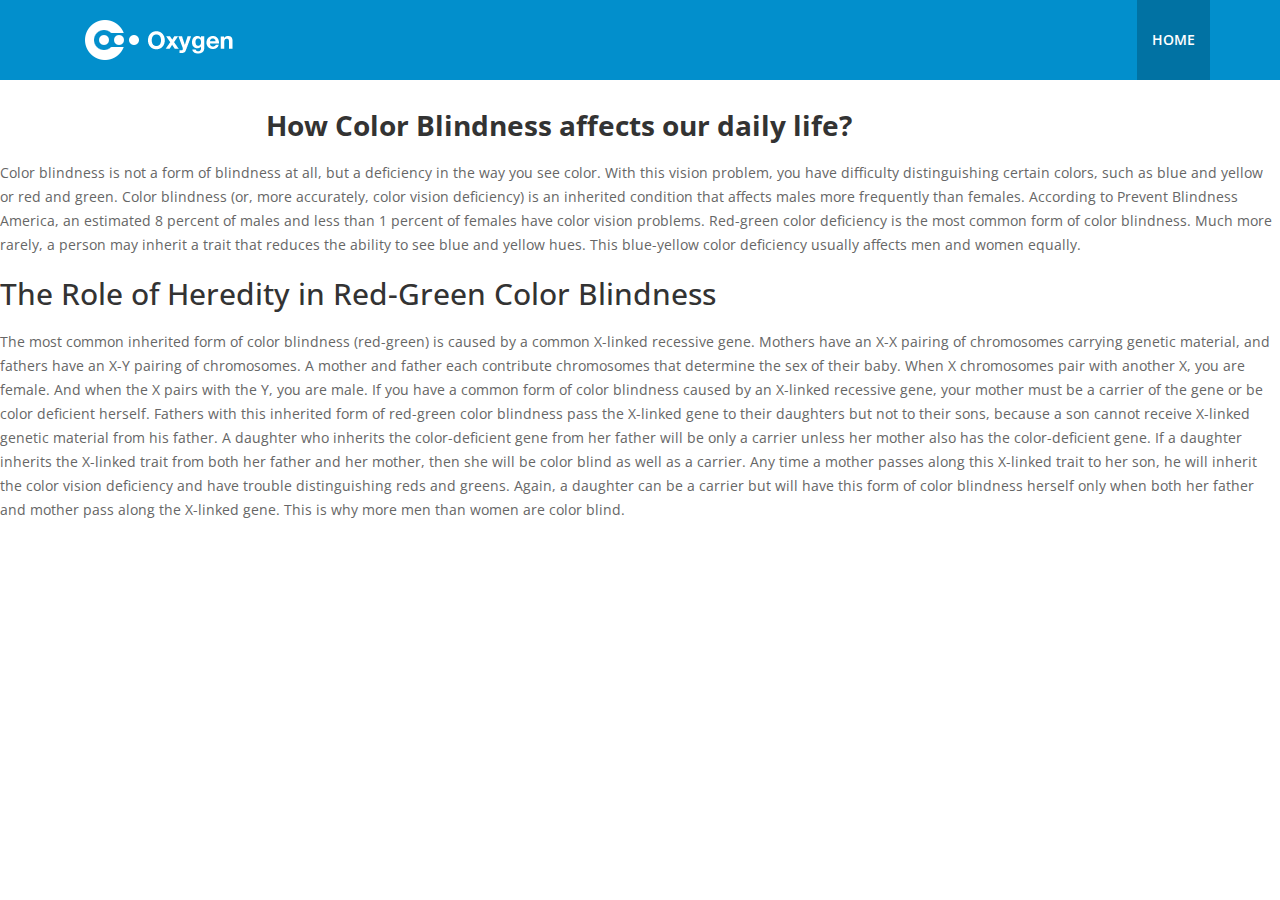
<file: blog1.html>
<!DOCTYPE html>
<html lang="en">
<head>
  <meta charset="utf-8">
  <meta name="viewport" content="width=device-width, initial-scale=1.0">
  <meta name="description" content="">
  <meta name="author" content="">
  <title>Oxygen</title>
  <link href="css/bootstrap.min.css" rel="stylesheet">
  <link href="css/animate.min.css" rel="stylesheet"> 
  <link href="css/font-awesome.min.css" rel="stylesheet">
  <link href="css/lightbox.css" rel="stylesheet">
  <link href="css/main.css" rel="stylesheet">
  <link id="css-preset" href="css/presets/preset1.css" rel="stylesheet">
  <link href="css/responsive.css" rel="stylesheet">

  <!--[if lt IE 9]>
    <script src="js/html5shiv.js"></script>
    <script src="js/respond.min.js"></script>
  <![endif]-->
  
  <link href='http://fonts.googleapis.com/css?family=Open+Sans:300,400,600,700' rel='stylesheet' type='text/css'>
  <link rel="shortcut icon" href="images/favicon.ico">
</head><!--/head-->
  




  <div class="main-nav">
      <div class="container">
        <div class="navbar-header">
          <button type="button" class="navbar-toggle" data-toggle="collapse" data-target=".navbar-collapse">
            <span class="sr-only">Toggle navigation</span>
            <span class="icon-bar"></span>
            <span class="icon-bar"></span>
            <span class="icon-bar"></span>
          </button>
          <a class="navbar-brand" href="index.html">
            <h1><img class="img-responsive" src="images/logo.png" alt="logo"></h1>
          </a>                    
        </div>
        <div class="collapse navbar-collapse">
          <ul class="nav navbar-nav navbar-right">                 
            <li class="scroll active"><a href="E:/wt_mini/website/index.html">Home</a></li>
               
          </ul>
        </div>
		
      </div>
    </div>
	<div>
	<div class="center">
  <p><h1>How Color Blindness affects our daily life?</h1>
</div>
    
	 <style>
	.center {
    margin: auto;
    width: 60%;
    padding: 10px;
	}

h1 { 
    display: block;
    font-size: 2em;
	font-weight: bold;
}
</style>
<p>
Color blindness is not a form of blindness at all, but a deficiency in the way you see color. With this vision problem, you have difficulty distinguishing certain colors, such as blue and yellow or red and green.
Color blindness (or, more accurately, color vision deficiency) is an inherited condition that affects males more frequently than females. According to Prevent Blindness America, an estimated 8 percent of males and less than 1 percent of females have color vision problems.
Red-green color deficiency is the most common form of color blindness.
Much more rarely, a person may inherit a trait that reduces the ability to see blue and yellow hues. This blue-yellow color deficiency usually affects men and women equally.	 
</p>
	<h2>The Role of Heredity in Red-Green Color Blindness</h2>
	<p>
	The most common inherited form of color blindness (red-green) is caused by a common X-linked recessive gene.
Mothers have an X-X pairing of chromosomes carrying genetic material, and fathers have an X-Y pairing of chromosomes. A mother and father each contribute chromosomes that determine the sex of their baby. When X chromosomes pair with another X, you are female. And when the X pairs with the Y, you are male.
If you have a common form of color blindness caused by an X-linked recessive gene, your mother must be a carrier of the gene or be color deficient herself.
Fathers with this inherited form of red-green color blindness pass the X-linked gene to their daughters but not to their sons, because a son cannot receive X-linked genetic material from his father.
A daughter who inherits the color-deficient gene from her father will be only a carrier unless her mother also has the color-deficient gene. If a daughter inherits the X-linked trait from both her father and her mother, then she will be color blind as well as a carrier.
Any time a mother passes along this X-linked trait to her son, he will inherit the color vision deficiency and have trouble distinguishing reds and greens. Again, a daughter can be a carrier but will have this form of color blindness herself only when both her father and mother pass along the X-linked gene. This is why more men than women are color blind.
</p>
</file>
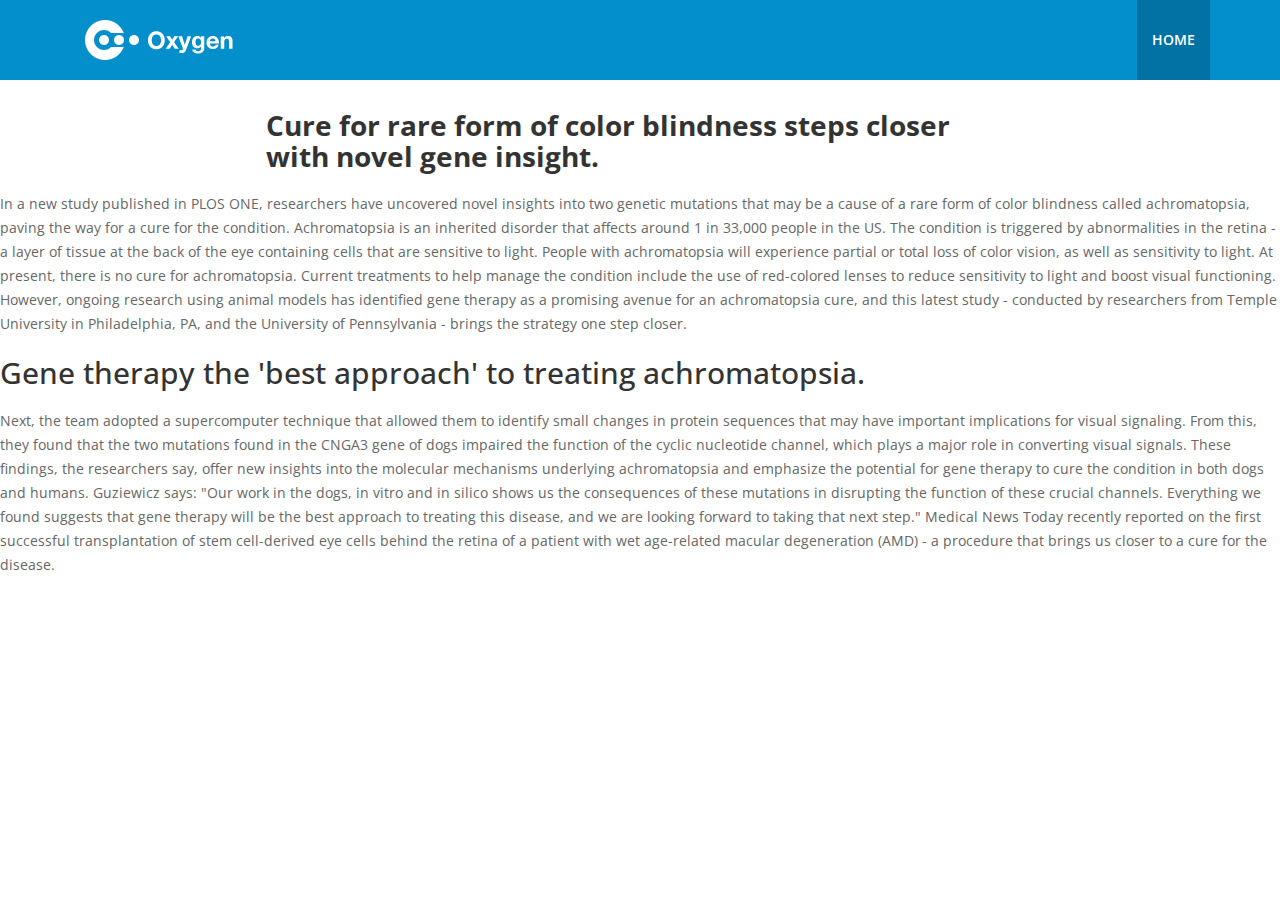
<file: blog2.html>
<!DOCTYPE html>
<html lang="en">
<head>
  <meta charset="utf-8">
  <meta name="viewport" content="width=device-width, initial-scale=1.0">
  <meta name="description" content="">
  <meta name="author" content="">
  <title>Oxygen</title>
  <link href="css/bootstrap.min.css" rel="stylesheet">
  <link href="css/animate.min.css" rel="stylesheet"> 
  <link href="css/font-awesome.min.css" rel="stylesheet">
  <link href="css/lightbox.css" rel="stylesheet">
  <link href="css/main.css" rel="stylesheet">
  <link id="css-preset" href="css/presets/preset1.css" rel="stylesheet">
  <link href="css/responsive.css" rel="stylesheet">

  <!--[if lt IE 9]>
    <script src="js/html5shiv.js"></script>
    <script src="js/respond.min.js"></script>
  <![endif]-->
  
  <link href='http://fonts.googleapis.com/css?family=Open+Sans:300,400,600,700' rel='stylesheet' type='text/css'>
  <link rel="shortcut icon" href="images/favicon.ico">
</head><!--/head-->
  




  <div class="main-nav">
      <div class="container">
        <div class="navbar-header">
          <button type="button" class="navbar-toggle" data-toggle="collapse" data-target=".navbar-collapse">
            <span class="sr-only">Toggle navigation</span>
            <span class="icon-bar"></span>
            <span class="icon-bar"></span>
            <span class="icon-bar"></span>
          </button>
          <a class="navbar-brand" href="index.html">
            <h1><img class="img-responsive" src="images/logo.png" alt="logo"></h1>
          </a>                    
        </div>
        <div class="collapse navbar-collapse">
          <ul class="nav navbar-nav navbar-right">                 
            <li class="scroll active"><a href="E:/wt_mini/website/index.html">Home</a></li>
               
          </ul>
        </div>
		
      </div>
    </div>
	<div>
	<div class="center">
  <p><h1>Cure for rare form of color blindness steps closer with novel gene insight.</h1>
</div>
    
	 <style>
	.center {
    margin: auto;
    width: 60%;
    padding: 10px;
	}

h1 { 
    display: block;
    font-size: 2em;
	font-weight: bold;
}
</style>
<p>In a new study published in PLOS ONE, researchers have uncovered novel insights into two genetic mutations that may be a cause of a rare form of color blindness called achromatopsia, paving the way for a cure for the condition.
Achromatopsia is an inherited disorder that affects around 1 in 33,000 people in the US.
The condition is triggered by abnormalities in the retina - a layer of tissue at the back of the eye containing cells that are sensitive to light. People with achromatopsia will experience partial or total loss of color vision, as well as sensitivity to light.
At present, there is no cure for achromatopsia. Current treatments to help manage the condition include the use of red-colored lenses to reduce sensitivity to light and boost visual functioning.
However, ongoing research using animal models has identified gene therapy as a promising avenue for an achromatopsia cure, and this latest study - conducted by researchers from Temple University in Philadelphia, PA, and the University of Pennsylvania - brings the strategy one step closer.
</p>
<h2>Gene therapy the 'best approach' to treating achromatopsia.</h2>
<p>
Next, the team adopted a supercomputer technique that allowed them to identify small changes in protein sequences that may have important implications for visual signaling.
From this, they found that the two mutations found in the CNGA3 gene of dogs impaired the function of the cyclic nucleotide channel, which plays a major role in converting visual signals.
These findings, the researchers say, offer new insights into the molecular mechanisms underlying achromatopsia and emphasize the potential for gene therapy to cure the condition in both dogs and humans.
Guziewicz says:
"Our work in the dogs, in vitro and in silico shows us the consequences of these mutations in disrupting the function of these crucial channels.
Everything we found suggests that gene therapy will be the best approach to treating this disease, and we are looking forward to taking that next step."
Medical News Today recently reported on the first successful transplantation of stem cell-derived eye cells behind the retina of a patient with wet age-related macular degeneration (AMD) - a procedure that brings us closer to a cure for the disease.
</p>
</file>
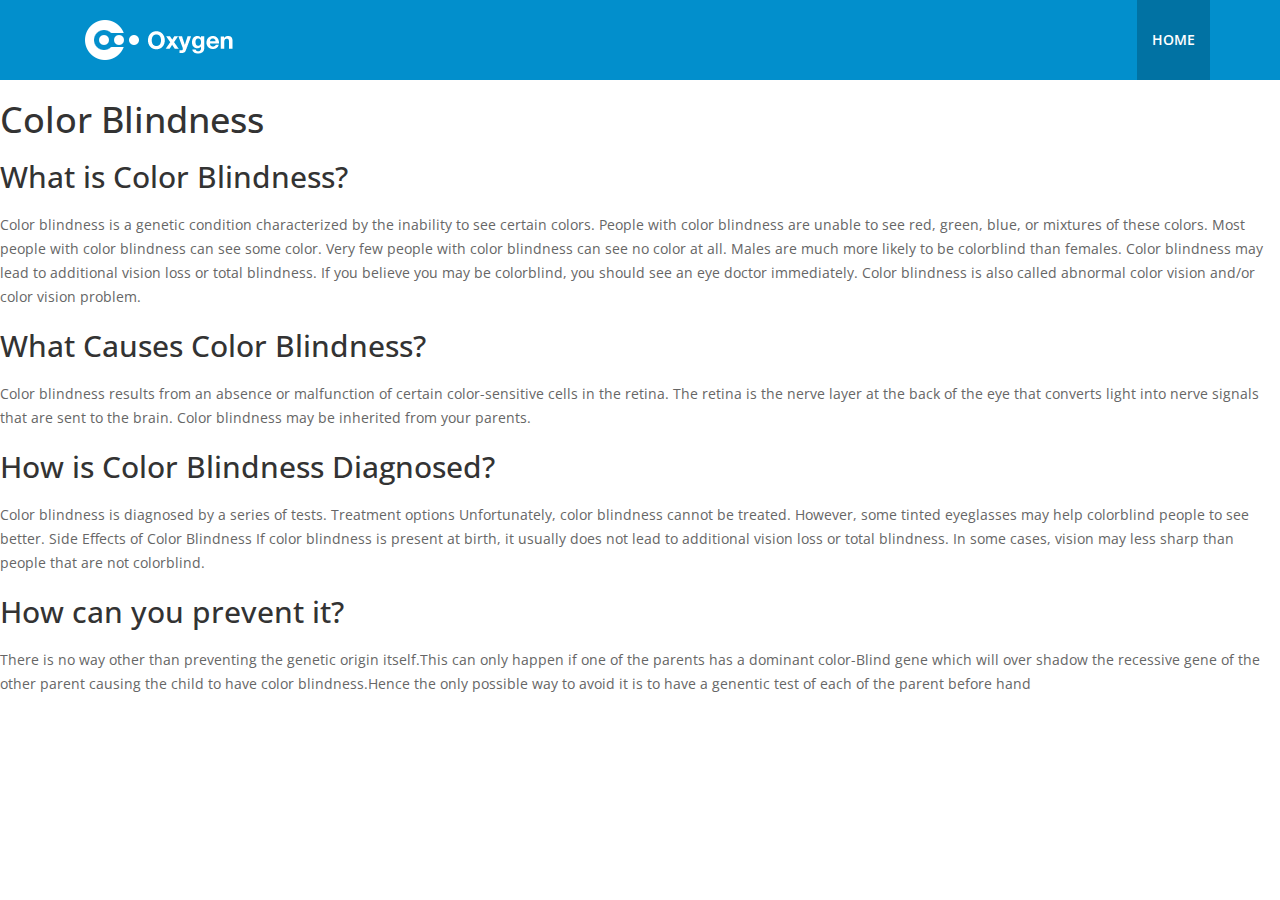
<file: care.html>
<!DOCTYPE html>
<html lang="en">
<head>
  <meta charset="utf-8">
  <meta name="viewport" content="width=device-width, initial-scale=1.0">
  <meta name="description" content="">
  <meta name="author" content="">
  <title>Oxygen</title>
  <link href="css/bootstrap.min.css" rel="stylesheet">
  <link href="css/animate.min.css" rel="stylesheet"> 
  <link href="css/font-awesome.min.css" rel="stylesheet">
  <link href="css/lightbox.css" rel="stylesheet">
  <link href="css/main.css" rel="stylesheet">
  <link id="css-preset" href="css/presets/preset1.css" rel="stylesheet">
  <link href="css/responsive.css" rel="stylesheet">

  <!--[if lt IE 9]>
    <script src="js/html5shiv.js"></script>
    <script src="js/respond.min.js"></script>
  <![endif]-->
  
  <link href='http://fonts.googleapis.com/css?family=Open+Sans:300,400,600,700' rel='stylesheet' type='text/css'>
  <link rel="shortcut icon" href="images/favicon.ico">
</head><!--/head-->
  




  <div class="main-nav">
      <div class="container">
        <div class="navbar-header">
          <button type="button" class="navbar-toggle" data-toggle="collapse" data-target=".navbar-collapse">
            <span class="sr-only">Toggle navigation</span>
            <span class="icon-bar"></span>
            <span class="icon-bar"></span>
            <span class="icon-bar"></span>
          </button>
          <a class="navbar-brand" href="index.html">
            <h1><img class="img-responsive" src="images/logo.png" alt="logo"></h1>
          </a>                    
        </div>
        <div class="collapse navbar-collapse">
          <ul class="nav navbar-nav navbar-right">                 
            <li class="scroll active"><a href="E:/wt_mini/website/index.html">Home</a></li>
               
          </ul>
        </div>
      </div>
    </div>
	<div>
	<h1>Color Blindness</h1>

<h2>What is Color Blindness?</h2>
<p>

Color blindness is a genetic condition characterized by the inability to see certain colors. People with color blindness are unable to see red, green, blue, or mixtures of these colors.

Most people with color blindness can see some color. Very few people with color blindness can see no color at all. Males are much more likely to be colorblind than females.

Color blindness may lead to additional vision loss or total blindness.

If you believe you may be colorblind, you should see an eye doctor immediately.

Color blindness is also called abnormal color vision and/or color vision problem.
</p>

<h2>What Causes Color Blindness?</h2>

<p>Color blindness results from an absence or malfunction of certain color-sensitive cells in the retina. The retina is the nerve layer at the back of the eye that converts light into nerve signals that are sent to the brain.

Color blindness may be inherited from your parents.

</p>
<h2>How is Color Blindness Diagnosed?</h2>
<p>
Color blindness is diagnosed by a series of tests.

Treatment options

Unfortunately, color blindness cannot be treated. However, some tinted eyeglasses may help colorblind people to see better.

Side Effects of Color Blindness

If color blindness is present at birth, it usually does not lead to additional vision loss or total blindness. In some cases, vision may less sharp than people that are not colorblind.


	


</p>
<h2>How can you prevent it?</h2>
<p>There is no way other than preventing the genetic origin itself.This can only happen if one of the parents has a dominant color-Blind gene
which will over shadow the recessive gene of the other parent causing the child to have color blindness.Hence the only possible way to avoid it is to have a genentic test of each of the parent
before hand
</p>
	</div>
</file>
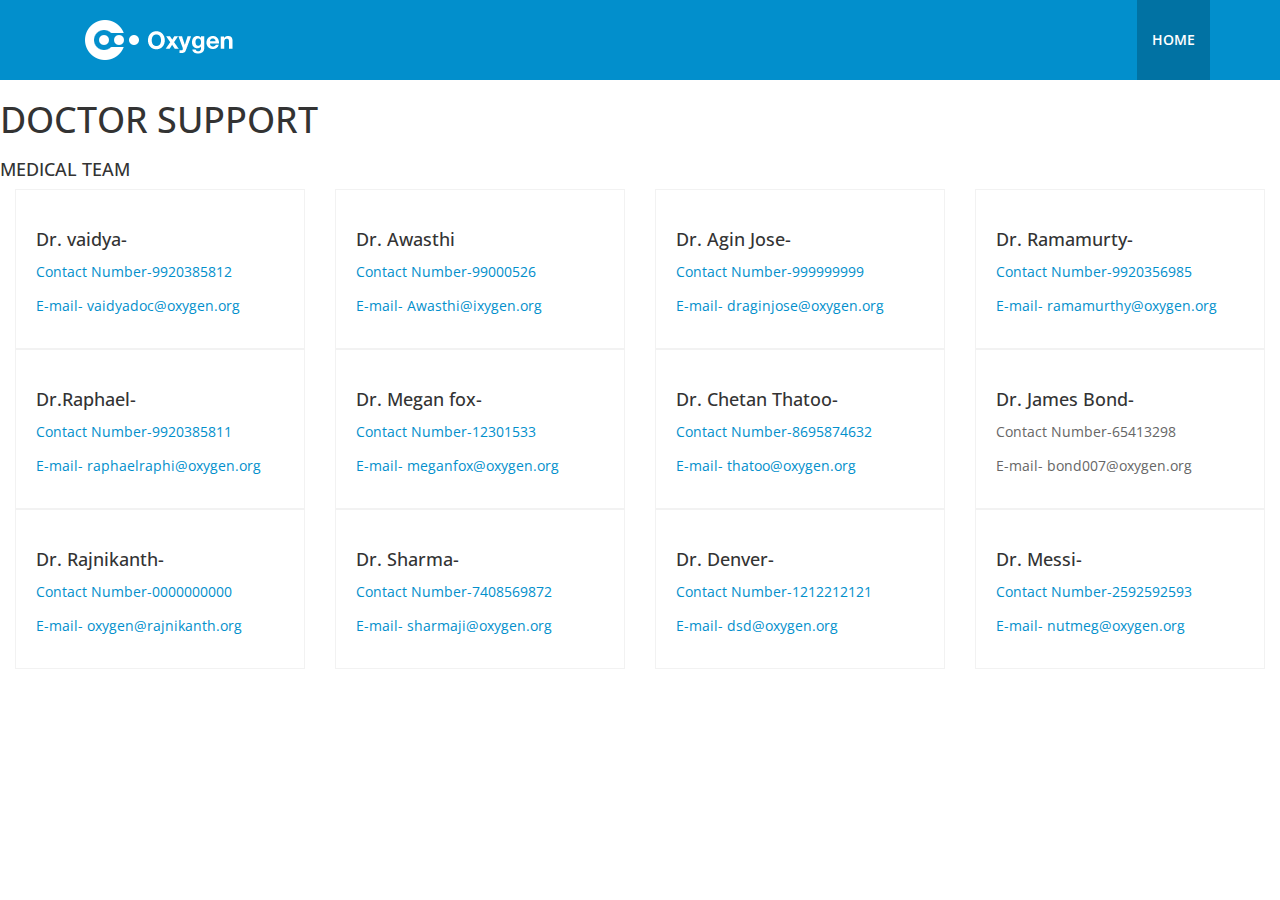
<file: meetdoc.html>
<!DOCTYPE html>
<html lang="en">
<head>
  <meta charset="utf-8">
  <meta name="viewport" content="width=device-width, initial-scale=1.0">
  <meta name="description" content="">
  <meta name="author" content="">
  <title>Oxygen</title>
  <link href="css/bootstrap.min.css" rel="stylesheet">
  <link href="css/animate.min.css" rel="stylesheet"> 
  <link href="css/font-awesome.min.css" rel="stylesheet">
  <link href="css/lightbox.css" rel="stylesheet">
  <link href="css/main.css" rel="stylesheet">
  <link id="css-preset" href="css/presets/preset1.css" rel="stylesheet">
  <link href="css/responsive.css" rel="stylesheet">

  <!--[if lt IE 9]>
    <script src="js/html5shiv.js"></script>
    <script src="js/respond.min.js"></script>
  <![endif]-->
  
  <link href='http://fonts.googleapis.com/css?family=Open+Sans:300,400,600,700' rel='stylesheet' type='text/css'>
  <link rel="shortcut icon" href="images/favicon.ico">
</head><!--/head-->
  




  <div class="main-nav">
      <div class="container">
        <div class="navbar-header">
          <button type="button" class="navbar-toggle" data-toggle="collapse" data-target=".navbar-collapse">
            <span class="sr-only">Toggle navigation</span>
            <span class="icon-bar"></span>
            <span class="icon-bar"></span>
            <span class="icon-bar"></span>
          </button>
          <a class="navbar-brand" href="index.html">
            <h1><img class="img-responsive" src="images/logo.png" alt="logo"></h1>
          </a>                    
        </div>
        <div class="collapse navbar-collapse">
          <ul class="nav navbar-nav navbar-right">                 
            <li class="scroll active"><a href="E:/wt_mini/website/index.html">Home</a></li>
               
          </ul>
        </div>
		
      </div>
    </div>
	<div>
                                  
	</div>
<h1>DOCTOR SUPPORT</h1>
<div>
<h3>                                          MEDICAL TEAM</h3>
<div class="col-sm-3">
<div class="single-table wow flipInY" data-wow-duration="200ms" data-wow-delay="1100ms"> 
                     
          
<div>
<a href="E:\wt_mini\website\apt_form.html">
<h4>Dr. vaidya- </h4>
<p>Contact Number-9920385812</p>
<p>E-mail- vaidyadoc@oxygen.org</p>
</a>
</div>
</div>
</div>
<div class="col-sm-3">
<div class="single-table wow flipInY" data-wow-duration="200ms" data-wow-delay="1100ms"> 
                     
          
<div>
<a href="E:\wt_mini\website\apt_form.html">

<h4>Dr. Awasthi </h4>
<p>Contact Number-99000526</p>
<p>E-mail- Awasthi@ixygen.org</p>
</a>
</div>
</div>
</div>
<div class="col-sm-3">
<div class="single-table wow flipInY" data-wow-duration="200ms" data-wow-delay="1100ms"> 
                     
          
<div>
<a href="E:\wt_mini\website\apt_form.html">
<h4>Dr. Agin Jose- </h4>
<p>Contact Number-999999999</p>
<p>E-mail- draginjose@oxygen.org</p>
</a>
</div>
</div>
</div>
</div>
<div class="col-sm-3">
<div class="single-table wow flipInY" data-wow-duration="200ms" data-wow-delay="1100ms"> 
                     
          
<div>
<a href="E:\wt_mini\website\apt_form.html">
<h4>Dr. Ramamurty- </h4>
<p>Contact Number-9920356985</p>
<p>E-mail- ramamurthy@oxygen.org</p>
<a href="E:\wt_mini\website\apt_form.html">
</div>
</div>
</div>
<div class="col-sm-3">
<div class="single-table wow flipInY" data-wow-duration="200ms" data-wow-delay="1100ms"> 
                     
          
<div>
<a href="E:\wt_mini\website\apt_form.html">
<h4>Dr.Raphael- </h4>
<p>Contact Number-9920385811</p>
<p>E-mail- raphaelraphi@oxygen.org</p>
</a>
</div>
</div>
</div>
<div class="col-sm-3">
<div class="single-table wow flipInY" data-wow-duration="200ms" data-wow-delay="1100ms"> 
                     
          
<div>
<a href="E:\wt_mini\website\apt_form.html">
<h4>Dr. Megan fox- </h4>
<p>Contact Number-12301533</p>
<p>E-mail- meganfox@oxygen.org</p>

</a></div>
</div>
</div>
<div class="col-sm-3">
<div class="single-table wow flipInY" data-wow-duration="200ms" data-wow-delay="1100ms"> 
                     
          
<div>
<a href="E:\wt_mini\website\apt_form.html">
<h4>Dr. Chetan Thatoo- </h4>
<p>Contact Number-8695874632</p>
<p>E-mail- thatoo@oxygen.org</p>
</a>
</div>
</div>
</div>
<div class="col-sm-3">
<div class="single-table wow flipInY" data-wow-duration="200ms" data-wow-delay="1100ms"> 
                     
          
<div
<a href="E:\wt_mini\website\apt_form.html">

<h4>Dr. James Bond- </h4>
<p>Contact Number-65413298</p>
<p>E-mail- bond007@oxygen.org</p>
</a>
</div>
</div>
</div>
<div class="col-sm-3">
<div class="single-table wow flipInY" data-wow-duration="200ms" data-wow-delay="1100ms"> 
                     
          
<div>
<a href="E:\wt_mini\website\apt_form.html">
<h4>Dr. Rajnikanth- </h4>
<p>Contact Number-0000000000</p>
<p>E-mail- oxygen@rajnikanth.org</p>
</a>
</div>
</div>
</div>
<div class="col-sm-3">
<div class="single-table wow flipInY" data-wow-duration="200ms" data-wow-delay="1100ms"> 
                     
          
<div>
<a href="E:\wt_mini\website\apt_form.html">
<h4>Dr. Sharma- </h4>
<p>Contact Number-7408569872</p>
<p>E-mail- sharmaji@oxygen.org</p>
</a>
</div>
</div>
</div>
<div class="col-sm-3">
<div class="single-table wow flipInY" data-wow-duration="200ms" data-wow-delay="1100ms"> 
                     
          
<div>
<a href="E:\wt_mini\website\apt_form.html">
<h4>Dr. Denver- </h4>
<p>Contact Number-1212212121</p>
<p>E-mail- dsd@oxygen.org</p>
</a>
</div>
</div>
</div>
<div class="col-sm-3">
<div class="single-table wow flipInY" data-wow-duration="200ms" data-wow-delay="1100ms"> 
                     
          
<div>
<a href="E:\wt_mini\website\apt_form.html">
<h4>Dr. Messi- </h4>
<p>Contact Number-2592592593</p>
<p>E-mail- nutmeg@oxygen.org</p>
</a>
</div>
</div>
</div>
</file>
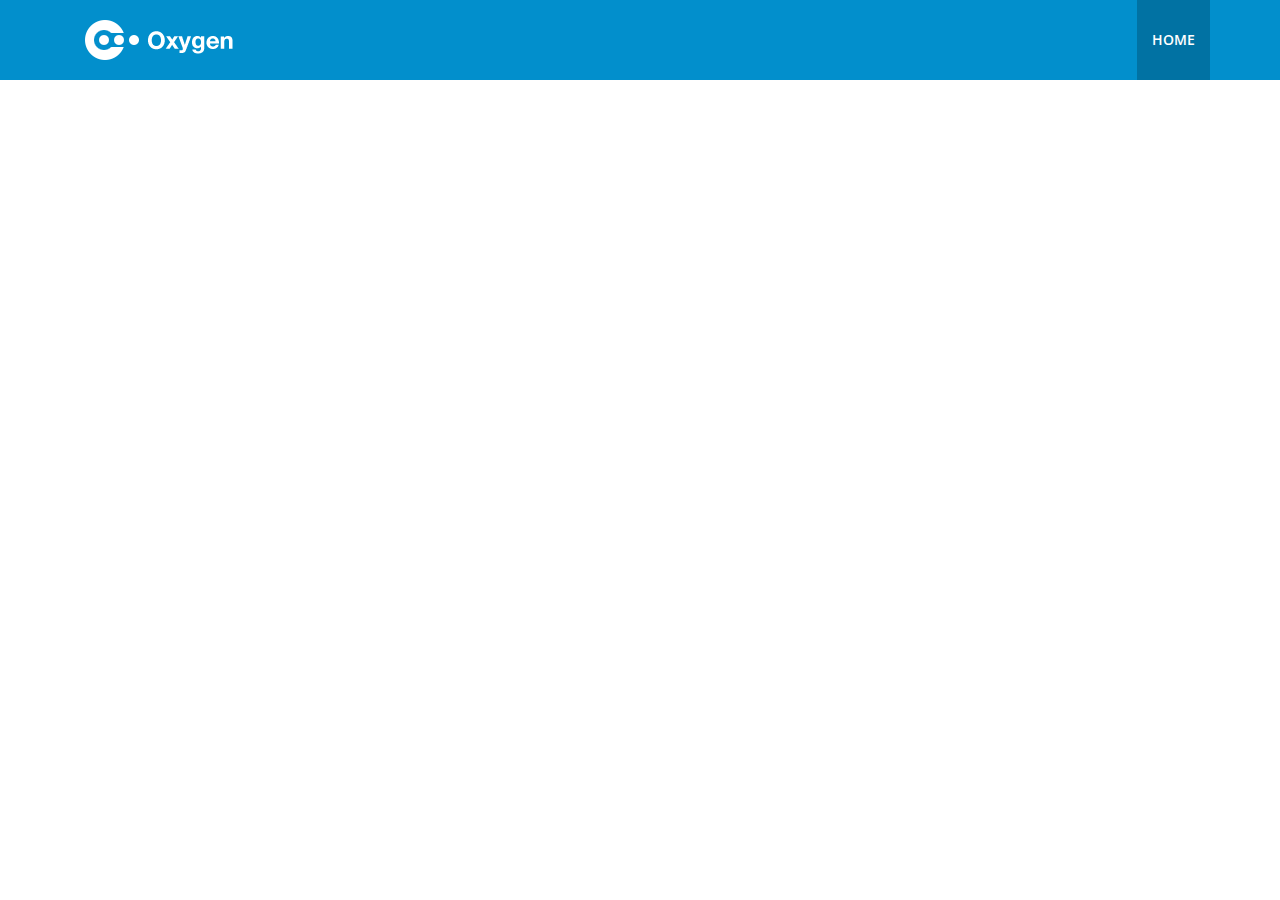
<file: navbar.html>
<!DOCTYPE html>
<html lang="en">
<head>
  <meta charset="utf-8">
  <meta name="viewport" content="width=device-width, initial-scale=1.0">
  <meta name="description" content="">
  <meta name="author" content="">
  <title>Oxygen</title>
  <link href="css/bootstrap.min.css" rel="stylesheet">
  <link href="css/animate.min.css" rel="stylesheet"> 
  <link href="css/font-awesome.min.css" rel="stylesheet">
  <link href="css/lightbox.css" rel="stylesheet">
  <link href="css/main.css" rel="stylesheet">
  <link id="css-preset" href="css/presets/preset1.css" rel="stylesheet">
  <link href="css/responsive.css" rel="stylesheet">

  <!--[if lt IE 9]>
    <script src="js/html5shiv.js"></script>
    <script src="js/respond.min.js"></script>
  <![endif]-->
  
  <link href='http://fonts.googleapis.com/css?family=Open+Sans:300,400,600,700' rel='stylesheet' type='text/css'>
  <link rel="shortcut icon" href="images/favicon.ico">
</head><!--/head-->
  




  <div class="main-nav">
      <div class="container">
        <div class="navbar-header">
          <button type="button" class="navbar-toggle" data-toggle="collapse" data-target=".navbar-collapse">
            <span class="sr-only">Toggle navigation</span>
            <span class="icon-bar"></span>
            <span class="icon-bar"></span>
            <span class="icon-bar"></span>
          </button>
          <a class="navbar-brand" href="index.html">
            <h1><img class="img-responsive" src="images/logo.png" alt="logo"></h1>
          </a>                    
        </div>
        <div class="collapse navbar-collapse">
          <ul class="nav navbar-nav navbar-right">                 
            <li class="scroll active"><a href="E:/wt_mini/website/index.html">Home</a></li>
               
          </ul>
        </div>
		
      </div>
    </div>
	<div>
</file>
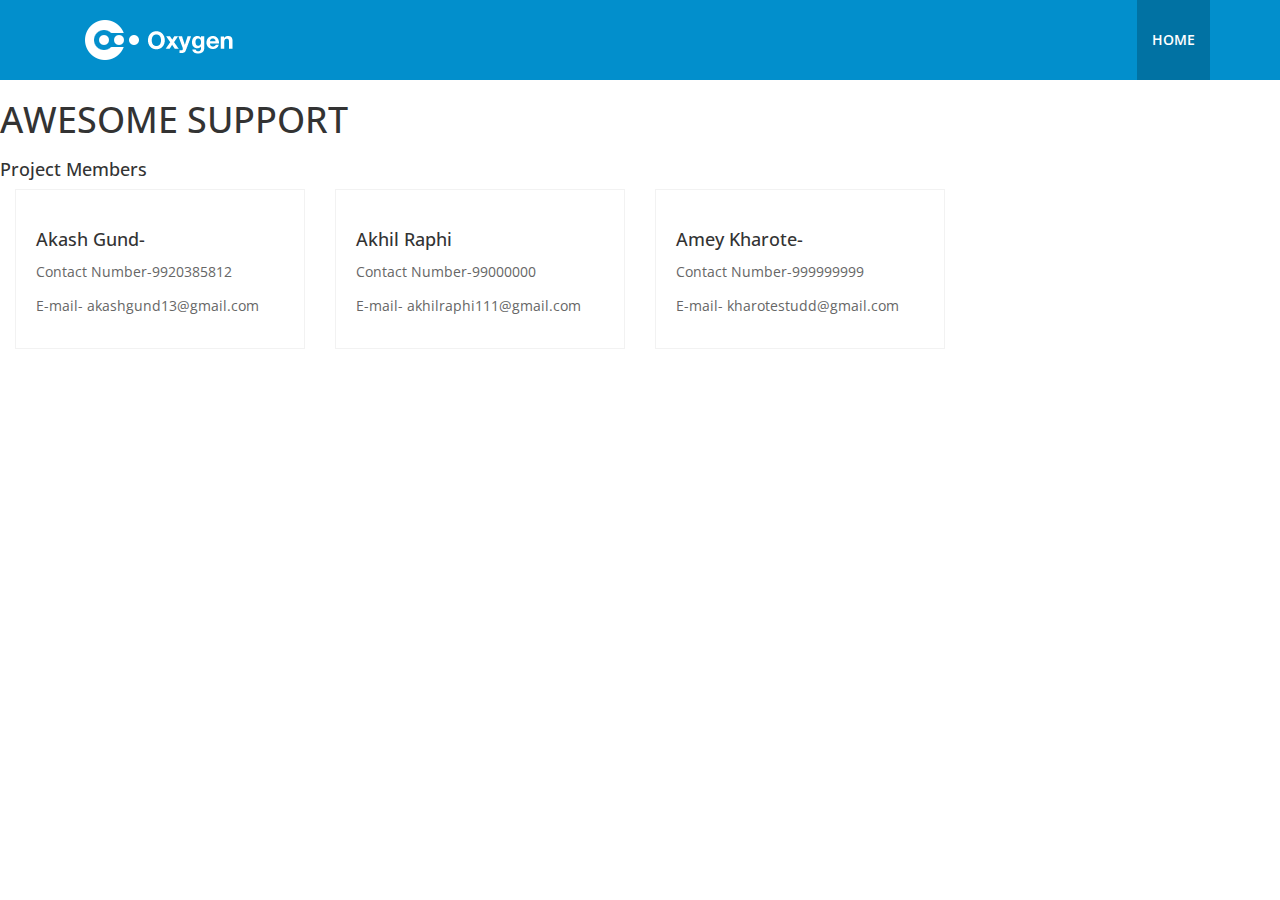
<file: support.html>
<!DOCTYPE html>
<html lang="en">
<head>
  <meta charset="utf-8">
  <meta name="viewport" content="width=device-width, initial-scale=1.0">
  <meta name="description" content="">
  <meta name="author" content="">
  <title>Oxygen</title>
  <link href="css/bootstrap.min.css" rel="stylesheet">
  <link href="css/animate.min.css" rel="stylesheet"> 
  <link href="css/font-awesome.min.css" rel="stylesheet">
  <link href="css/lightbox.css" rel="stylesheet">
  <link href="css/main.css" rel="stylesheet">
  <link id="css-preset" href="css/presets/preset1.css" rel="stylesheet">
  <link href="css/responsive.css" rel="stylesheet">

  <!--[if lt IE 9]>
    <script src="js/html5shiv.js"></script>
    <script src="js/respond.min.js"></script>
  <![endif]-->
  
  <link href='http://fonts.googleapis.com/css?family=Open+Sans:300,400,600,700' rel='stylesheet' type='text/css'>
  <link rel="shortcut icon" href="images/favicon.ico">
</head><!--/head-->
  




  <div class="main-nav">
      <div class="container">
        <div class="navbar-header">
          <button type="button" class="navbar-toggle" data-toggle="collapse" data-target=".navbar-collapse">
            <span class="sr-only">Toggle navigation</span>
            <span class="icon-bar"></span>
            <span class="icon-bar"></span>
            <span class="icon-bar"></span>
          </button>
          <a class="navbar-brand" href="index.html">
            <h1><img class="img-responsive" src="images/logo.png" alt="logo"></h1>
          </a>                    
        </div>
        <div class="collapse navbar-collapse">
          <ul class="nav navbar-nav navbar-right">                 
            <li class="scroll active"><a href="E:/wt_mini/website/index.html">Home</a></li>
               
          </ul>
        </div>
		
      </div>
    </div>
	<div>
                                  
	</div>
<h1>AWESOME SUPPORT</h1>
<div>
<h3>Project Members </h3>
<div class="col-sm-3">
<div class="single-table wow flipInY" data-wow-duration="200ms" data-wow-delay="1100ms"> 
                     
          
<div>

<h4>Akash Gund- </h4>
<p>Contact Number-9920385812</p>
<p>E-mail- akashgund13@gmail.com</p>
</div>
</div>
</div>
<div class="col-sm-3">
<div class="single-table wow flipInY" data-wow-duration="200ms" data-wow-delay="1100ms"> 
                     
          
<div>

<h4>Akhil Raphi </h4>
<p>Contact Number-99000000</p>
<p>E-mail- akhilraphi111@gmail.com</p>
</div>
</div>
</div>
<div class="col-sm-3">
<div class="single-table wow flipInY" data-wow-duration="200ms" data-wow-delay="1100ms"> 
                     
          
<div>

<h4>Amey Kharote- </h4>
<p>Contact Number-999999999</p>
<p>E-mail- kharotestudd@gmail.com</p>
</div>
</div>
</div>
</div>
</file>
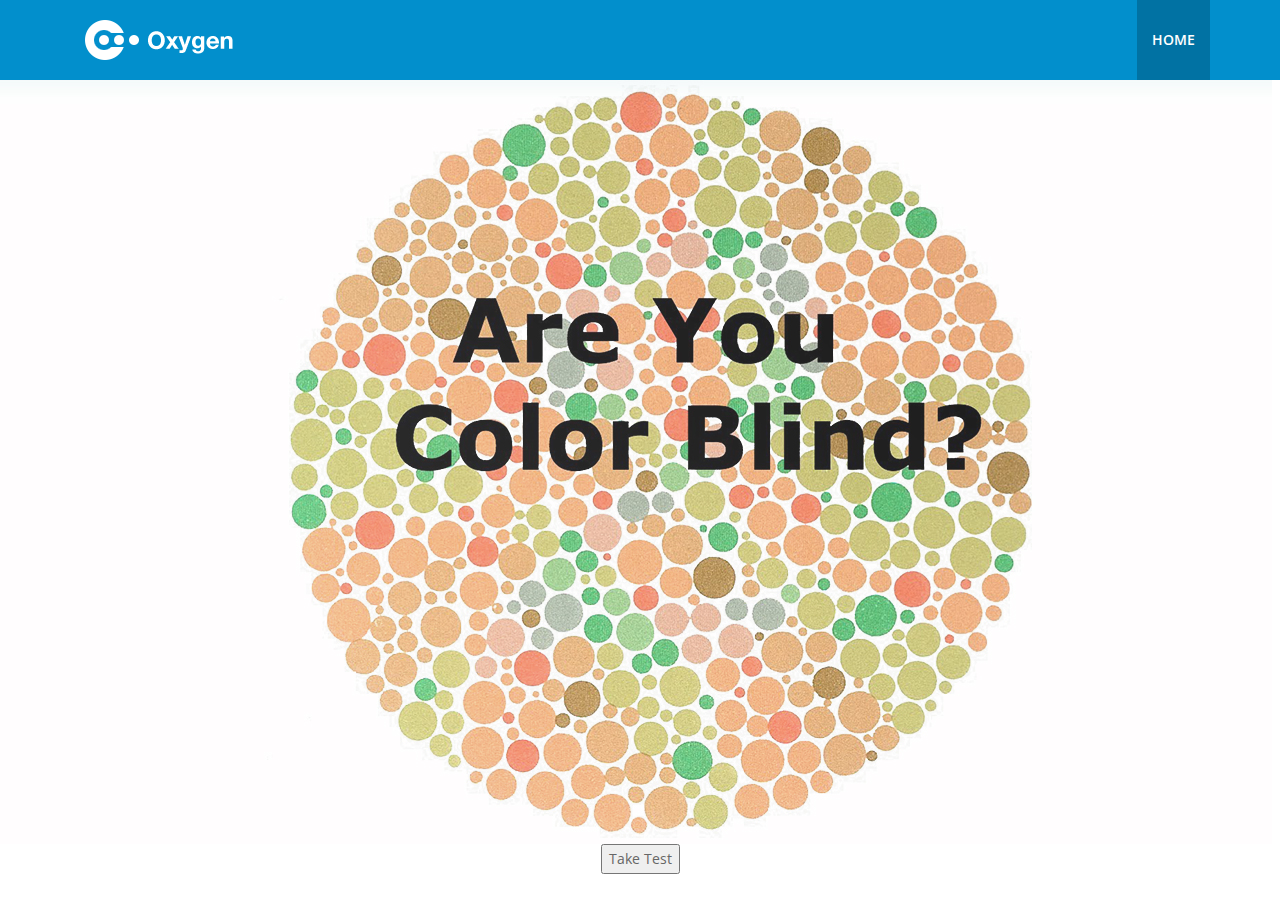
<file: taketest.html>
<!DOCTYPE html>
<html lang="en">
<head>
  <meta charset="utf-8">
  <meta name="viewport" content="width=device-width, initial-scale=1.0">
  <meta name="description" content="">
  <meta name="author" content="">
  <title>Oxygen</title>
  <link href="css/bootstrap.min.css" rel="stylesheet">
  <link href="css/animate.min.css" rel="stylesheet"> 
  <link href="css/font-awesome.min.css" rel="stylesheet">
  <link href="css/lightbox.css" rel="stylesheet">
  <link href="css/main.css" rel="stylesheet">
  <link id="css-preset" href="css/presets/preset1.css" rel="stylesheet">
  <link href="css/responsive.css" rel="stylesheet">

  <!--[if lt IE 9]>
    <script src="js/html5shiv.js"></script>
    <script src="js/respond.min.js"></script>
  <![endif]-->
  
  <link href='http://fonts.googleapis.com/css?family=Open+Sans:300,400,600,700' rel='stylesheet' type='text/css'>
  <link rel="shortcut icon" href="images/favicon.ico">
</head><!--/head-->
  




  <div class="main-nav">
      <div class="container">
        <div class="navbar-header">
          <button type="button" class="navbar-toggle" data-toggle="collapse" data-target=".navbar-collapse">
            <span class="sr-only">Toggle navigation</span>
            <span class="icon-bar"></span>
            <span class="icon-bar"></span>
            <span class="icon-bar"></span>
          </button>
          <a class="navbar-brand" href="index.html">
            <h1><img class="img-responsive" src="images/logo.png" alt="logo"></h1>
          </a>                    
        </div>
        <div class="collapse navbar-collapse">
          <ul class="nav navbar-nav navbar-right">                 
            <li class="scroll active"><a href="index.html">Home</a></li>
               
          </ul>
        </div>
      </div>
    </div>
	<div>
      <img src="images\blind.jpg" class="img-responsive" alt="Cinque Terre">                  
	</div>
	<div align= "Center" class="Test page">
	<form action = "test1.php"  method = "POST">
  <input type="submit" value="Take Test">
</form>
	</div>
	</html>
</file>
<file: css/main.css>
body {
  font-family: 'Open Sans', sans-serif;
  font-size: 14px;
  line-height: 24px;
  color: #666;
  background-color: #fff;
}

h1, h2, h3, h4, h5, h6 {
  color: #333;
}

h2 {
  font-size: 30px;
  margin-bottom: 20px;
}

h3 {
  font-size: 18px;
}

.parallax {
  background-size: cover;
  background-repeat: no-repeat;
  background-position: center;
  background-attachment: fixed;
}

.parallax,
.parallax h1,
.parallax h2,
.parallax h3,
.parallax h4,
.parallax h5,
.parallax h6 {
  color: #fff;
}

.parallax input[type="text"],
.parallax input[type="text"]:hover,
.parallax input[type="email"],
.parallax input[type="email"]:hover,
.parallax input[type="url"],
.parallax input[type="url"]:hover,
.parallax input[type="password"],
.parallax input[type="password"]:hover,
.parallax textarea,
.parallax textarea:hover {
  font-weight: 300;
  color: #fff;
}

.btn {
  border: 0;
  border-radius: 0;
}

.btn.btn-primary:hover {
  background-color: #017fb5;
}

.navbar-nav li a:hover, 
.navbar-nav li a:focus {
  outline:none;
  outline-offset: 0;
  text-decoration:none;  
  background: transparent;
}

a {
  text-decoration: none;
  -webkit-transition: 300ms;
  -moz-transition: 300ms;
  -o-transition: 300ms;
  transition: 300ms;
}

a:focus, 
a:hover {
  text-decoration: none;
  outline: none
}

section {
  padding: 90px 0;
}

.heading {
  padding-bottom:90px;
}

.preloader {
  position: fixed;
  top: 0;
  left: 0;
  right: 0;
  bottom: 0;
  z-index: 999999;
  background: #fff;
}

.preloader > i {
  position: absolute;
  font-size: 36px;
  line-height: 36px;
  top: 50%;
  left: 50%;
  height: 36px;
  width: 36px;
  margin-top: -15px;
  margin-left: -15px;
  display: inline-block;
}


/*************************
********Home CSS**********
**************************/
#home-slider {
  overflow: hidden;
  position: relative;
}

#home-slider .caption {
  position: absolute;
  top: 50%;
  margin-top: -104px;
  left: 0;
  right: 0;
  text-align: center;
  text-transform: uppercase;
  z-index: 15;
  font-size: 18px;
  font-weight: 300;
  color: #fff;
}

#home-slider .caption h1 {
  color: #fff;
  font-size: 60px;
  font-weight: 700;
  margin-bottom: 30px;
}

.caption .btn-start {
  color: #fff;
  font-size: 14px;
  font-weight: 600;
  padding:14px 40px;
  border: 1px solid #6e6d6c;
  border-radius: 4px;
  margin-top: 40px;
}

.caption .btn-start:hover {
  color: #fff
}

.carousel-fade .carousel-inner .item {
  opacity: 0;
  -webkit-transition-property: opacity;
  transition-property: opacity;
  background-repeat: no-repeat;
  background-size: cover;
  height: 2037px;
}

.carousel-fade .carousel-inner .item:after {
  content: " ";
  position: absolute;
  top: 0;
  bottom: 0;
  left: 0;
  right: 0;
  background: rgba(0,0,0,.7);
}

.carousel-fade .carousel-inner .active {
  opacity: 1;
}
.carousel-fade .carousel-inner .active.left,
.carousel-fade .carousel-inner .active.right {
  left: 0;
  opacity: 0;
  z-index: 1;
}
.carousel-fade .carousel-inner .next.left,
.carousel-fade .carousel-inner .prev.right {
  opacity: 1;
}
.carousel-fade .carousel-control {
  z-index: 2;
}

.left-control, .right-control {
  position: absolute;
  top: 50%;
  height: 51px;
  width: 51px;
  line-height: 48px;
  border-radius: 50%;
  border:1px solid #fff;  
  z-index: 20;
  font-size: 24px;
  color: #fff;
  text-align: center;
  -webkit-transition: all 0.5s ease;
  -moz-transition: all 0.5s ease;
  -ms-transition: all 0.5s ease;
  -o-transition: all 0.5s ease;
  transition: all 0.5s ease;
}

.left-control {
  left: -51px
} 

.right-control {
  right: -51px;
}

.left-control:hover, 
.right-control:hover {
  color: #fff;
}

#home-slider:hover .left-control {
  left:30px
} 

#home-slider:hover .right-control {
  right:30px
}

#home-slider .fa-angle-down {
  position: absolute;
  left: 50%;
  bottom: 50px;
  color: #fff;
  display: inline-block;
  width: 24px;
  margin-left: -12px;
  font-size: 24px;
  line-height: 24px;
  z-index: 999;
  -webkit-animation: bounce 3000ms infinite;
  animation: bounce 3000ms infinite;
}

.navbar-right li a {
  color: #fff;
  text-transform: uppercase;
  font-size: 14px;
  font-weight: 600;
  padding-top: 30px;
  padding-bottom: 30px;
}

.navbar-right li.active a {
  background-color: rgba(0,0,0,.2);
}

.navbar-brand h1 {
  margin-top: 5px;
}

/*************************
********Service CSS*******
**************************/

.service-icon {
  border-radius: 4px;
  color: #fff;
  display: inline-block;
  font-size: 36px;
  height: 90px;
  line-height: 90px;
  width: 90px;  
  -webkit-transition: background-color 0.2s ease;
  transition: background-color 0.2s ease;
}

.our-services .col-sm-4:hover .service-icon {
  background-color: #333;
}

.our-services .col-sm-4 {
  border-right:1px solid #f2f2f2;
  border-bottom:1px solid #f2f2f2;
  padding-bottom: 50px;
}

.our-services .col-sm-4:nth-child(4), 
.our-services .col-sm-4:nth-child(5), 
.our-services .col-sm-4:nth-child(6) {
  border-bottom:0;
  padding-top: 60px;
}

.our-services .col-sm-4:nth-child(3), 
.our-services .col-sm-4:nth-child(6) {
  border-right:0;
}

.service-info h3 {
  margin-top: 35px;
}

/*************************
********About CSS*******
**************************/
#about-us {
  background-image: url(../images/about-bg.jpg);
  padding: 60px 0;
}

#about-us h2 {
  margin-top: 0;
  color: #fff;
}

#about-us .lead {
  font-size: 16px;
  margin-bottom: 10px;
}

#about-us h1 {
  margin-bottom: 30px;
}

.progress{
  height: 20px;
  background-color: #fff;
  border-radius: 0;
  box-shadow: none;
  -webkit-box-shadow: none;
  margin-bottom: 25px;
}

.progress-bar{
  box-shadow: none;
  -webkit-box-shadow: none;
  text-align: right;
  padding-right: 12px;
  font-size: 12px;
  font-weight: 600;
}


.progress .progress-bar.six-sec-ease-in-out {
  -webkit-transition: width 2s ease-in-out;
  transition:  width 2s ease-in-out;
}

/*************************
********portfolio CSS*****
**************************/

#portfolio .container-fluid, 
#portfolio .col-sm-3  {
  overflow: hidden;
  padding: 0;
}

#portfolio .folio-item {
  position: relative;
}

#portfolio .overlay {
  background-color: #000;
  color: #fff; 
  left: 0;
  right:0;
  bottom:-100%;
  height: 0;
  position: absolute;
  text-align: center;
  opacity:0;  
  -webkit-transition: all 0.5s ease-in-out;
  transition: all 0.5s ease-in-out;
}

.overlay .overlay-content {
  display: table;
  height: 100%;
  width: 100%;
}

.overlay .overlay-text {
  display: table-cell;
  vertical-align: middle;
}

.overlay .folio-info {
  opacity: 0;
  margin-bottom: 75px;
  margin-top: -75px;
  -webkit-transition: all 1s ease-in-out;
  transition: all 1s ease-in-out;
}

.overlay .folio-info h3 {
  margin-top: 0;
  color: #fff;
}

.folio-overview a {
  font-size: 18px;
  color: #333;
  height: 50px;
  width: 50px;
  line-height: 50px;
  border-radius: 50%;
  background-color: #fff;
  display: inline-block;
  margin-top: 20px;
  margin-right: 5px;
}

.folio-overview a:hover {
  color: #fff;
}

.folio-overview .folio-expand {
  margin-top: -500px;
  margin-left: -500px;
}

.folio-image, .folio-overview .folio-expand {
  -webkit-transition: all 0.8s ease-in-out;
  transition: all 0.8s ease-in-out;
}

#portfolio .folio-item:hover .folio-image {
  -webkit-transform: scale(1.5) rotate(-15deg);
  transform: scale(1.5) rotate(-15deg);
}

.folio-image img {
  width: 100%;
}

#portfolio .folio-item:hover .overlay {
  opacity: 0.8;
  bottom: 0;
  height: 100%;
}

#portfolio .folio-item:hover .folio-overview .folio-expand {
  margin-top: 0;
  margin-left:0;
}

#portfolio .folio-item:hover .overlay .folio-info {
  opacity: 1;  
  margin-bottom:0;
  margin-top:0;
}


#single-portfolio {
  padding: 90px 0;
  background: #f5f5f5;
  position: relative;
}

#single-portfolio img {
  width: 100%;
  margin-bottom: 10px;
}

#single-portfolio .close-folio-item {
  position: absolute;
  top: 30px;
  font-size: 34px;
  width: 34px;
  height: 34px;
  left: 50%;
  color: #999;
  margin-left: -17px;
}

/*************************
*********Team CSS*********
**************************/
#team {
  padding-top: 0;
}

.team-members {
  margin-bottom: 25px;
}

.social-icons {
  margin-top:30px;
  text-align: center;
}

.social-icons ul {
  list-style: none;
  padding: 0;
  margin: 0;
  display: inline-block;
}

.social-icons ul li {
  float: left;
  margin-right: 8px;
}

.social-icons ul li:last-child {
  margin-right: 0;
}

.social-icons ul li a {
  color:#fff;
  background-color: #d9d9d9;
  height: 36px;
  width: 36px;
  line-height: 36px;
  display: block;
  font-size: 16px;
  opacity: 0.8;
}

.social-icons ul li a:hover {
  opacity: 1;
  -webkit-transform: scale(1.2);
  transform: scale(1.2);
}

.team-member {
  text-align: center;
  color: #333;
  font-size: 14px;
}

.team-member:hover .social-icons ul li a.facebook {
  background-color: #3b5999;
}
.team-member:hover .social-icons ul li a.twitter {
  background-color: #2ac6f7;
}
.team-member:hover .social-icons ul li a.dribbble {
  background-color: #ff5b92;
}
.team-member:hover .social-icons ul li a.linkedin {
  background-color: #036dc0;
}
.team-member:hover .social-icons ul li a.rss {
  background-color: #ff6b00;
}

#team .img-responsive {
  width: 100%;
}

.member-info h3 {
  margin-top: 35px;
}

.member-info h4 {
  font-size: 14px;
  margin-bottom: 15px;
  color: #999;
}


/*************************
*******Features CSS*******
**************************/
#features {
  text-align: center;
  background-image: url(../images/features-bg.jpg);
}

#features i {
  font-size: 48px;
}

#features h3 {
  margin-top: 15px;
  font-size: 30px;
  margin-bottom: 7px;
  color: #fff;
}

#features .slider-overlay {
  opacity: 0.8;
}


/*************************
*****Pricing Table CSS****
**************************/
.pricing-table {
  text-align: center;
}

.single-table {
  padding: 30px 20px 20px;
  border:1px solid #f2f2f2;
}

.single-table h3 {
  margin-top: 0;
  padding: 0;
  font-size: 18px;
  text-transform: uppercase;
  margin-bottom: 30px;
}

.price {
  font-size: 36px;
  line-height: 36px;
}

.price span {
  font-size: 14px;
  line-height: 14px;
}

.single-table ul {
  list-style: none;
  padding: 0;
  margin: 30px 0;
}

.single-table ul li {
  line-height: 30px;
}

.single-table.featured {  
  color: #fff;
}

.single-table.featured h3 { 
  color: #fff;
}

.single-table.featured .btn.btn-primary {
  background-color: #fff;
}

/*************************
********Twitter CSS*******
**************************/
#twitter {
  background-image: url(../images/twitter-bg.jpg);
}

#twitter > div {
  text-align: center;
  position: relative;
}

#twitter-carousel {
  position: relative;
  z-index: 15
}

.twitter-icon {
  position: relative;
  z-index: 15;
  color: #fff;
}

.twitter-icon .fa-twitter {
  font-size: 24px;
  height: 64px;
  width: 64px;
  line-height: 65px;
  border-radius: 50%; 
  position: relative;
}

.twitter-icon .fa-twitter:after {
  position: absolute;
  content: "";
  border-width: 8px;
  border-style: solid;
  left: 24px;
  bottom: -14px;
}

#twitter-carousel .item {
  padding: 0 55px;
}

#twitter-carousel .item a {
  color: #fff;
}

.twitter-icon h4 {
  text-transform: uppercase;
  margin-top: 25px;
  margin-bottom: 25px;
  color: #fff;
}

.twitter-left-control, 
.twitter-right-control {
  position: absolute;
  top: 50%;
  color: #fff;
  border: 1px solid #fafafa;
  height:34px;
  width: 34px;
  line-height: 31px;
  margin-top: -17px;
  font-size: 18px;
  border-radius: 50%;
  z-index: 15
}

.twitter-left-control {
  left: 80px;
} 

.twitter-right-control {
  right: 80px
}

.twitter-left-control:hover, .twitter-right-control:hover {
  color: #fff;
}


/*************************
**********Blog CSS********
**************************/

.post-thumb {
  position: relative;
}

.post-icon {
  position: absolute;
  top:10px;
  right:10px;
  height: 30px;
  width: 30px;
  line-height: 30px;
  border-radius:4px;
  text-align: center;
  color: #fff;
  font-size: 12px;
}

.post-meta {
  position: absolute;
  bottom: 15px;
  left: 15px;
  color: #fff;
  font-size: 12px;
  text-transform: uppercase;
  font-weight: 600;
}

.post-meta span {
  margin-right: 16px;
}

#post-carousel .carousel-indicators {
  bottom: 3px;
  left: 90%;
}

.blog-left-control, .blog-right-control {
  position: absolute;
  top: 45%;
  width: 30px;
  text-align: center;
  color: rgba(255,255,255,.7);
  font-size: 36px;
}

.blog-left-control {
  left: 0;
}

.blog-right-control {
  right: 0;
}

.blog-left-control:hover, .blog-right-control:hover {
  color: #fff;  
}

.entry-header h3 a {
  line-height: 30px;
}

.entry-header .date, 
.entry-header .cetagory {
  display: inline-block;
  font-size: 11px;
  font-weight: 600;
  margin-bottom: 30px;
  text-transform: uppercase;
  position: relative;
}

.entry-header .date:after {
  content: "";
  position: absolute;
  left: 0;
  bottom:-22px;
  width: 20px;
  height: 3px;
}

.entry-content {
  font-size: 14px;
}

.load-more {
  display:block;
  text-align: center;
  margin-top: 70px;
}

.btn-loadmore {
  border: 1px solid #f2f2f2;
  color: #666666;
  font-size: 14px;
  font-weight: 600;
  padding: 15px 125px;
  text-transform: uppercase;
}

.btn-loadmore:hover {
  color:#fff;
}

/*************************
**********Contact CSS*****
**************************/

#contact {
  padding-top: 45px;
  padding-bottom: 0;
}

#google-map {
  height: 350px;
}

#contact-us {
  background-image:url(../images/contact-bg.jpg);
  padding-bottom: 90px; 
}

#contact-us .heading {
  padding-top: 95px;
}

.form-control {
  background-color: transparent;
  border-color: rgba(255,255,255,.1);
  height: 50px;
  border-radius: 0;
  box-shadow: none;
}

textarea.form-control {
  min-height: 180px;
  resize:none;
}

.form-group {
  margin-bottom: 30px;
}

.contact-info {
  padding-left:70px;
  font-weight: 300;
}

ul.address {
  margin-top: 30px;
  list-style: none;
  padding: 0;
  margin: 0;
}

.contact-info ul li {
  margin-bottom: 8px;
}

.contact-info ul li a {
  color: #fff;
}

.btn-submit {
  display: block;
  padding: 12px;
  width: 100%;
  color: #fff;
  border:0;
  margin-top: 40px;
}

#footer {
  color:#fff;
}

.footer-top {
  position: relative;
  padding:30px 0
}

#footer .footer-bottom {
  background-color: #fff;
  padding: 20px 0 10px;
}

#footer .footer-bottom a:hover {
  text-decoration: underline;
}

.footer-logo {
  display: inline-block;
  margin-bottom: 5px;
}

#footer .social-icons {
  margin-top: 15px;
}

#footer .social-icons ul {
  list-style: none;
  padding: 0;
  margin: 0;
}

#footer .social-icons ul li a {
  background-color: rgba(0,0,0,.2);
  border-radius: 4px;
  line-height: 33px;
}

#footer .social-icons ul li a:hover {
  color: #fff
}

#footer .social-icons ul li a.envelope:hover {
  background-color: #CECB26;
}

#footer .social-icons ul li a.facebook:hover {
  background-color: #3b5999;
}
#footer .social-icons ul li a.twitter:hover {
  background-color: #2ac6f7;
}
#footer .social-icons ul li a.dribbble:hover {
  background-color: #ff5b92;
}
#footer .social-icons ul li a.linkedin:hover {
  background-color: #036dc0;
}
#footer .social-icons ul li a.tumblr:hover {
  background-color: #ff6b00;
}

/*Presets*/
</file>
<file: css/responsive.css>
/* lg */ 
@media (min-width: 1200px) {

}

/* md */
@media (min-width: 992px) and (max-width: 1199px) {

}

/* sm */
@media (min-width: 768px) and (max-width: 991px) {
 	.navbar-right li a {
		font-size: 12px;
		padding-right: 10px;
	}
	.social-icons ul li {
		margin-bottom: 10px;
	}
	.price {
		font-size: 16px;
		height: 110px;
		line-height: 30px;
		width: 100%;
	}
	.price span {
		font-size: 40px;
		margin-top: 27px;
	}
	.btn-signup {
		padding: 10px 20px;
	}
}

/* xs */
@media (max-width: 767px) {
	body {
		font-size: 14px;
	}
	#home-slider .caption h1 {
		font-size: 40px;
	}
	#home-slider .caption {
		font-size: 15px;
		padding: 0 30px;
	}
	.left-control, .right-control {
		font-size: 20px;
		height: 30px;
		line-height: 25px;
		width: 30px;
	}
	#home-slider:hover .right-control {
		right: 15px;
	}
	#home-slider:hover .left-control {
		left: 15px;
	}
	.caption .btn-start {
		font-size: 12px;
		padding: 10px 30px;
	}
	.navbar-brand {
		padding: 0 15px 15px;
	}
	.navbar-toggle {
	  border:1px solid #fff;
	}

	.navbar-toggle .icon-bar {
	  background-color: #fff;
	}
	.navbar-right li a {
		font-size: 13px;
		padding-bottom: 8px;
		padding-top: 10px;
	}

	/*services*/
	section {
		padding: 45px 0;
	}
	.heading {
		font-size: 14px;
		padding-bottom: 45px;
	}
	.heading h2 {
		font-size: 26px;
	}
	.service-info h3 {
		font-size: 20px;
	}
	.our-services .col-sm-4 {
		margin-bottom: 32px;
		padding-bottom: 20px;
	}
	.our-services .col-sm-4:nth-child(4), 
	.our-services .col-sm-4:nth-child(5), 
	.our-services .col-sm-4:nth-child(6) {
		padding-top: 0;
	}
	.service-icon {
		font-size: 30px;
		height: 65px;
		line-height: 62px;
		width: 65px;
	}
	.our-services .col-sm-4:hover .service-icon:before {
		height: 90px;
		width: 90px;
	}
	.about-info {
		text-align: center;
		margin-bottom: 50px;
	}
	.team-member {
		margin-bottom: 50px;
	}
	.team-members .col-sm-3, 
	.pricing-table .col-sm-3, 
	#portfolio .col-sm-3, 
	.blog-posts .col-sm-4  {
		width: 50%;
		float: left;
	}
	.social-icons ul li a {
		font-size: 14px;
		height: 30px;
		line-height: 30px;
		width: 30px;
	}	
	.count .col-xs-6 {
		margin-bottom: 35px;
	}
	#features {
		min-height: 330px;
	}
	#features i {
		font-size: 35px;
	}
	#features h3 {
		font-size: 25px;
	}
	.price span {
		font-size: 50px;
		margin-top: 25px;
	}
	.price {
		font-size: 18px;
		height: 110px;
		line-height: 35px;
		width: 130px;
	}
	.single-table ul {
		margin-top: 22px;
	}
	.single-table ul li {
		font-size: 14px;
		margin-top: 15px;
	}
	.btn-signup {
		font-size: 12px;
		margin-top: 25px;
		padding: 10px 35px;
	}
	.single-table{
		margin-bottom: 40px;
		padding: 20px;
	}
	#twitter {
		padding-bottom: 75px;
	}
	.twitter-left-control, 
	.twitter-right-control {
		top: inherit;
		bottom: 30px;
		height: 25px;
		width: 25px;
		line-height: 23px;
		font-size: 14px;
	}
	.twitter-left-control {
		left: 40%
	} 
	.twitter-right-control {
		right: 40%
	}
	#blog {
		overflow: hidden;
	}
	.entry-header h2 {
		line-height: 20px;
	}
	.blog-posts .col-sm-4 {
		margin-bottom: 35px;
	}
	.load-more {
		margin-top: 35px;
	}
	.btn-loadmore {
		font-size: 12px;
		padding: 15px 75px;
	}
	#contact-us .heading {
		padding-top: 35px;
	}
	.contact-info {
		padding-left: 0;
	}
	#footer .footer-bottom {
		text-align: center;
	}
	.footer-bottom p.pull-right {
		float: none !important;
	}
}

/* XS Portrait */
@media (max-width: 479px) {
  
	.team-members .col-sm-3, 
	.pricing-table .col-sm-3, 
	#portfolio .col-sm-3, 
	.blog-posts .col-sm-4 {
		width:100%;
		float: none;
	}
}
</file>
<file: css/presets/preset1.css>
a,
#home-slider .caption h1 span, 
#twitter-carousel .item span, 
#footer .footer-bottom, 
#single-portfolio .close-folio-item:hover, 
.single-table.featured .btn.btn-primary, 
.contact-info ul li a:hover, 
#footer .footer-bottom a  {
  color: #028fcc;
}

.btn.btn-primary:hover,
.btn-submit:hover {
  background-color: #027db3
}

a:hover, a:focus {
	color: #027db3;
}

.main-nav, 
.service-icon, 
.progress-bar.progress-bar-primary, 
.single-table.featured, 
.btn.btn-primary, 
.twitter-icon .fa-twitter, 
.twitter-left-control:hover, .twitter-right-control:hover, 
.post-icon, 
.entry-header .date:after, 
.btn-loadmore:hover, 
.btn-submit,
#footer, 
.caption .btn-start:hover, 
.left-control:hover, 
.right-control:hover, 
.folio-overview a:hover {
  background-color:#028fcc;
}

.twitter-left-control:hover, 
.twitter-right-control:hover, 
.btn-loadmore:hover  {
	border: 1px solid #028fcc;
}

.caption .btn-start:hover, 
.left-control:hover, 
.right-control:hover {
	border-color: #028fcc;
}

.twitter-icon .fa-twitter:after {
	border-color: #028fcc transparent transparent;
}
</file>
